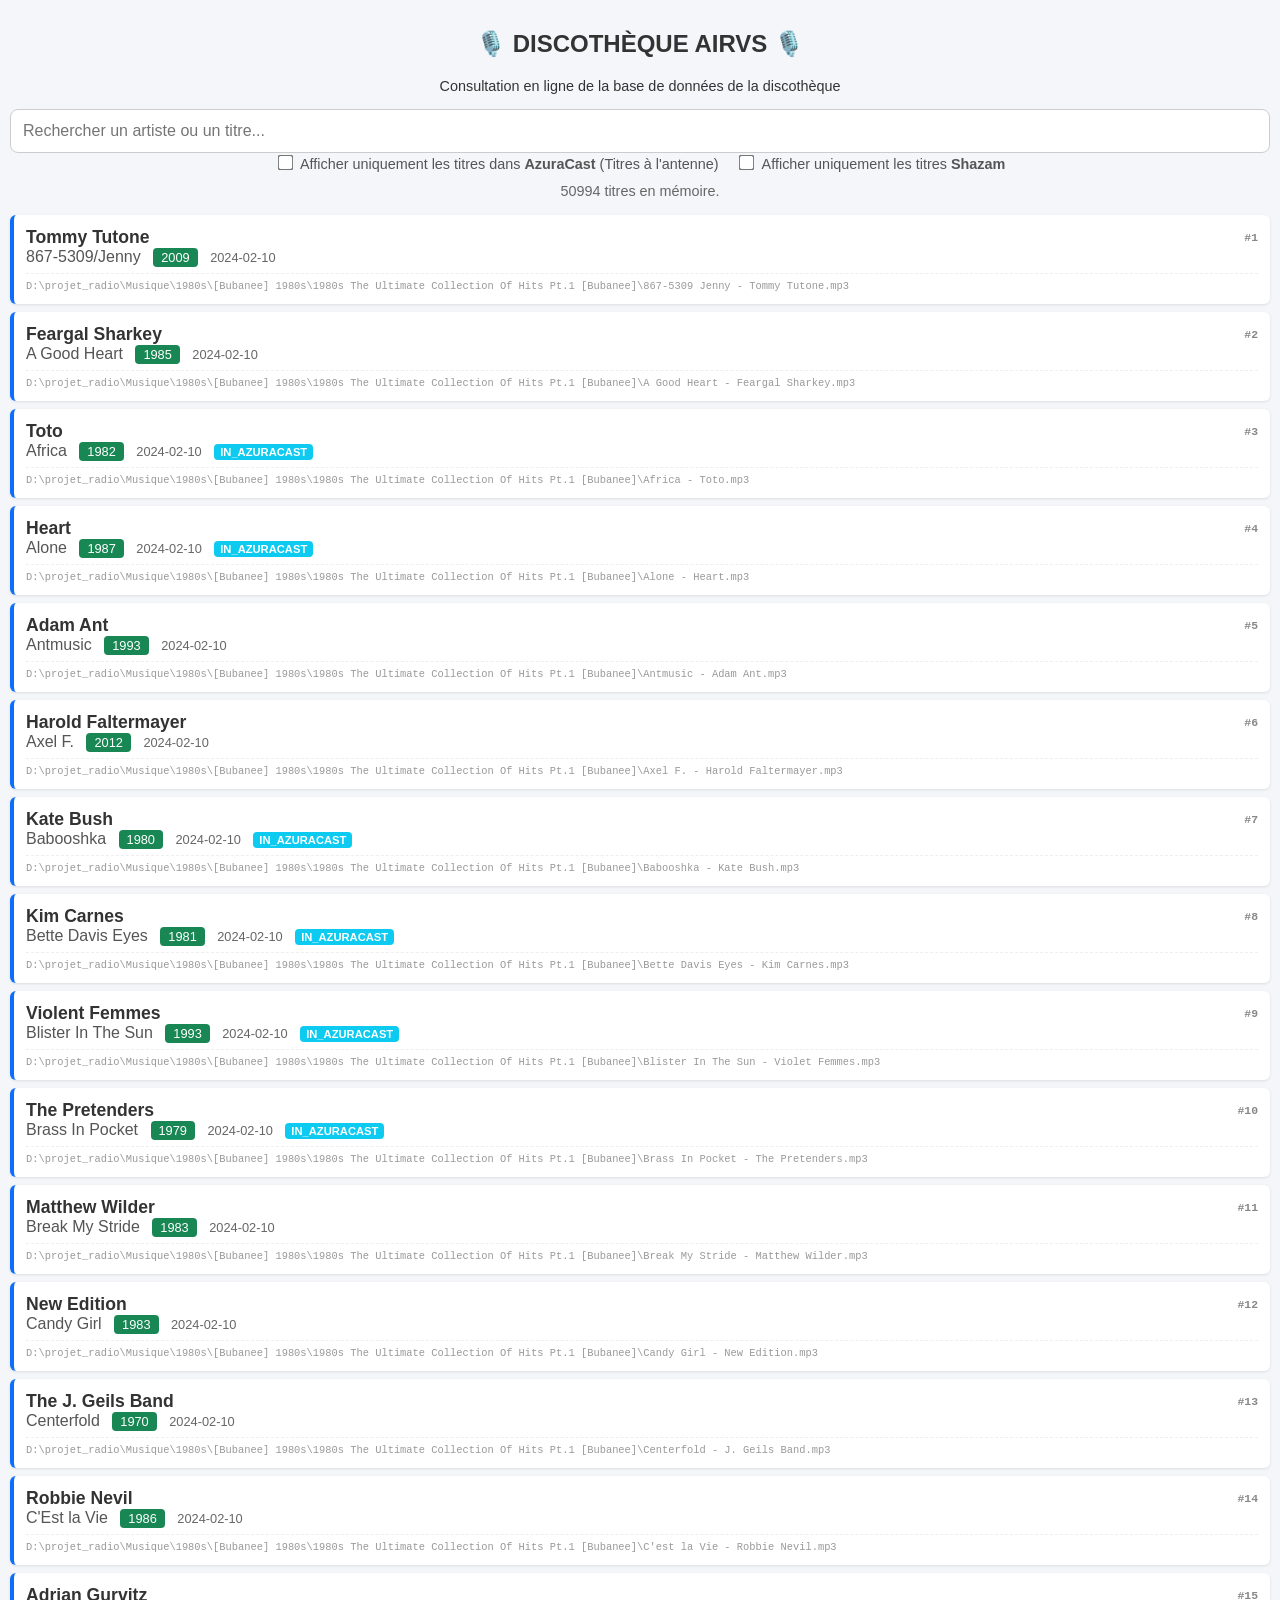
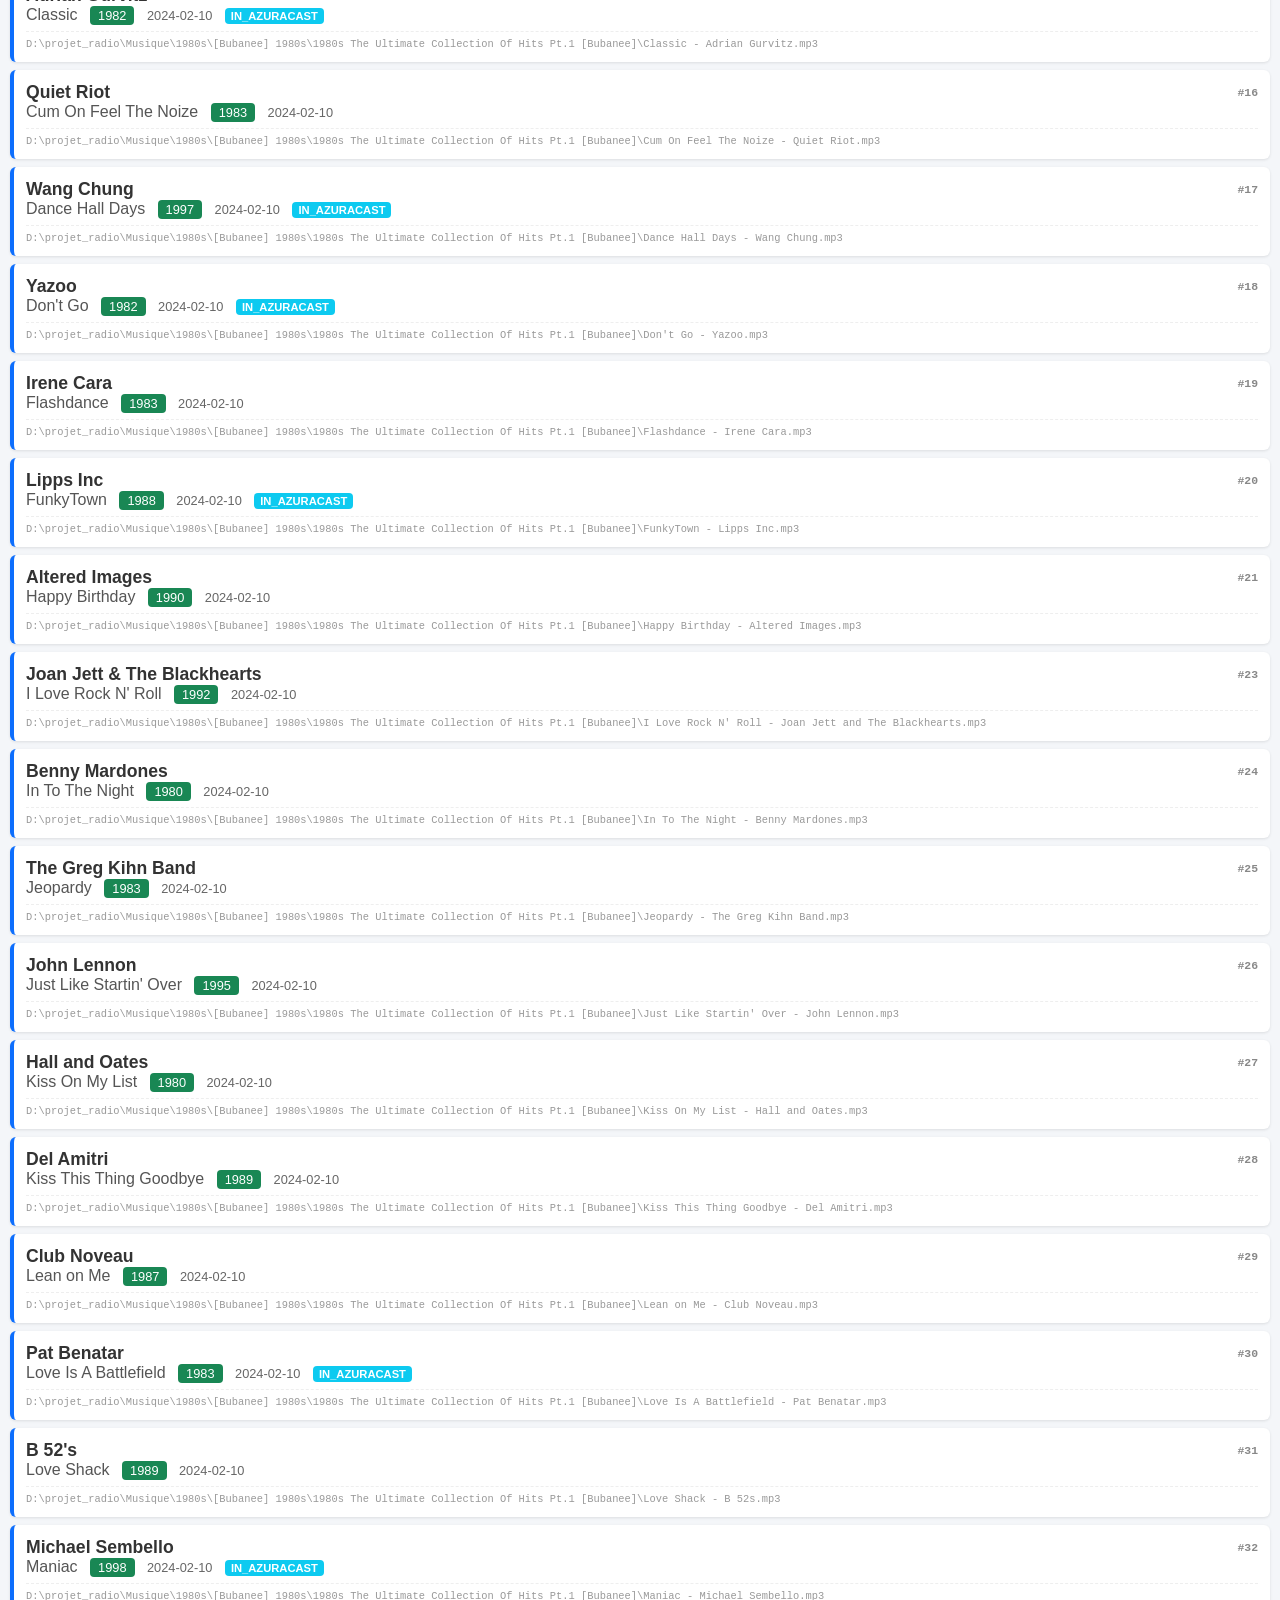
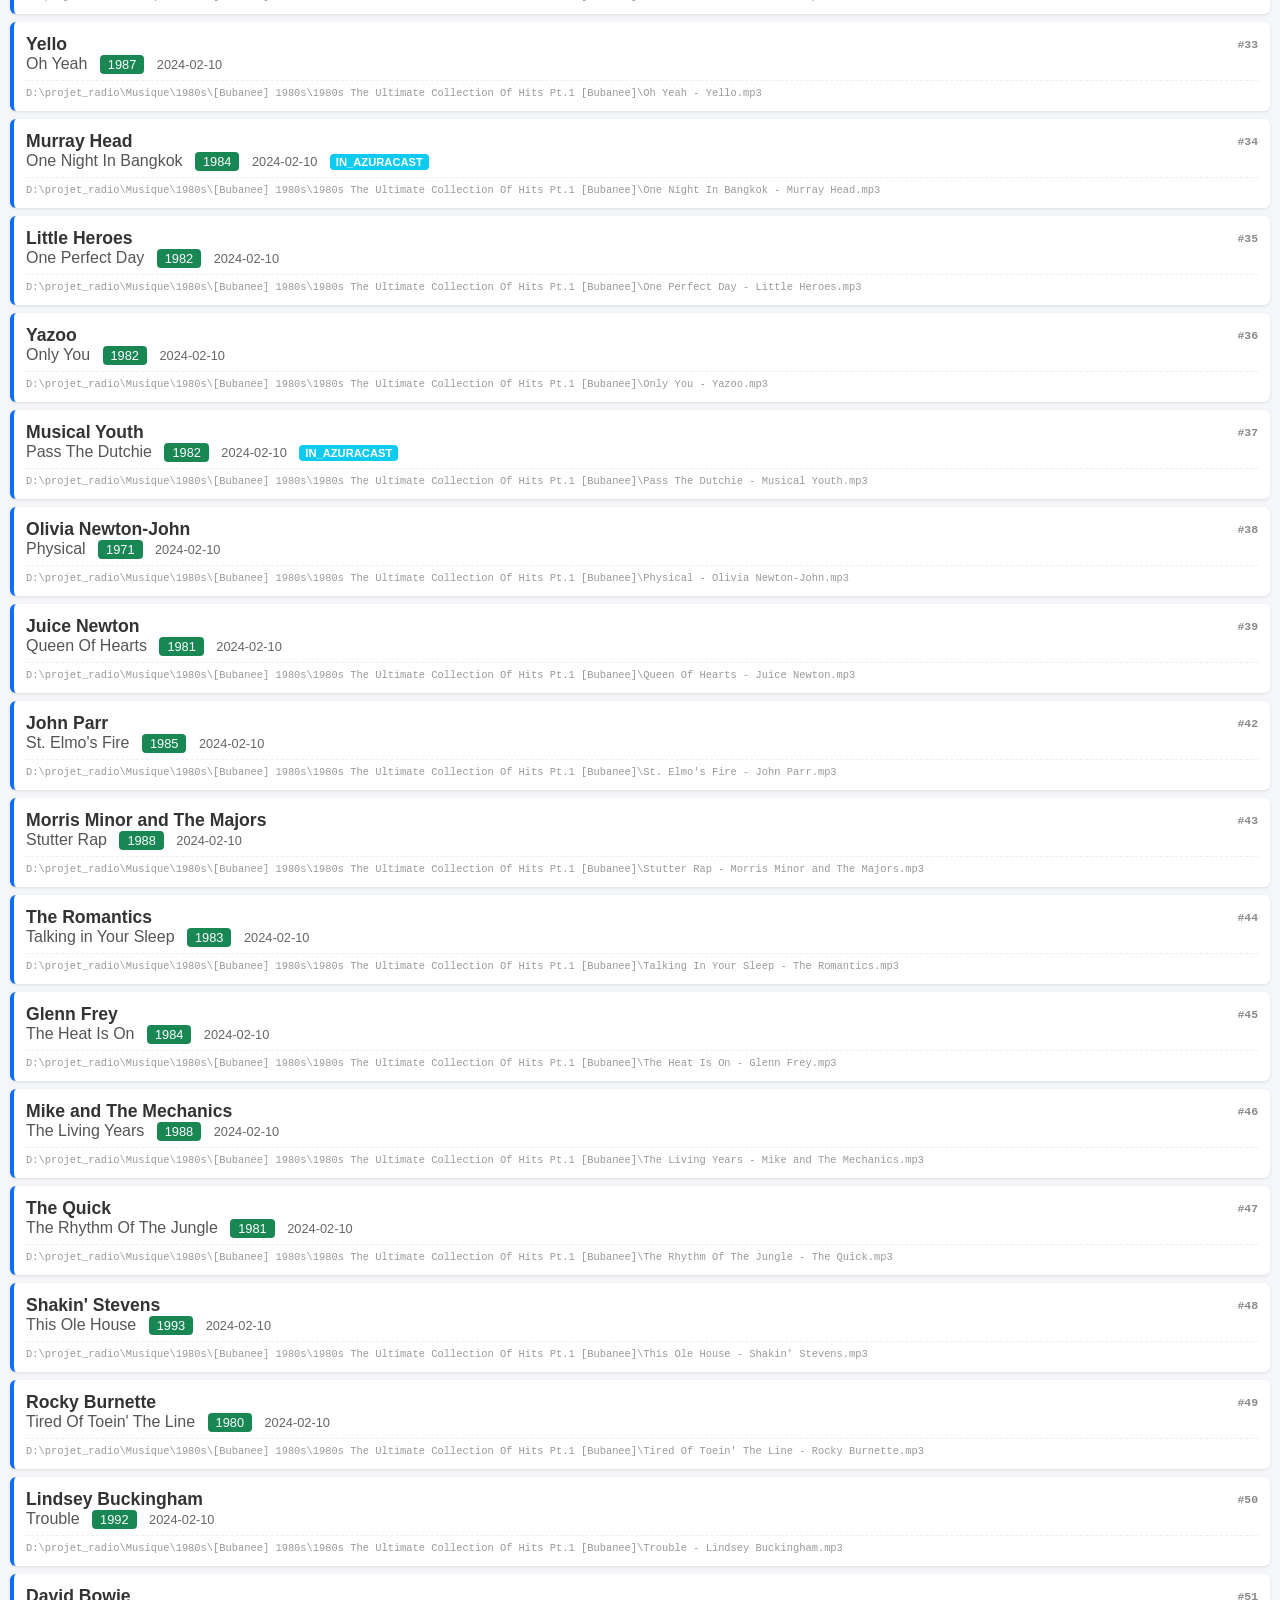
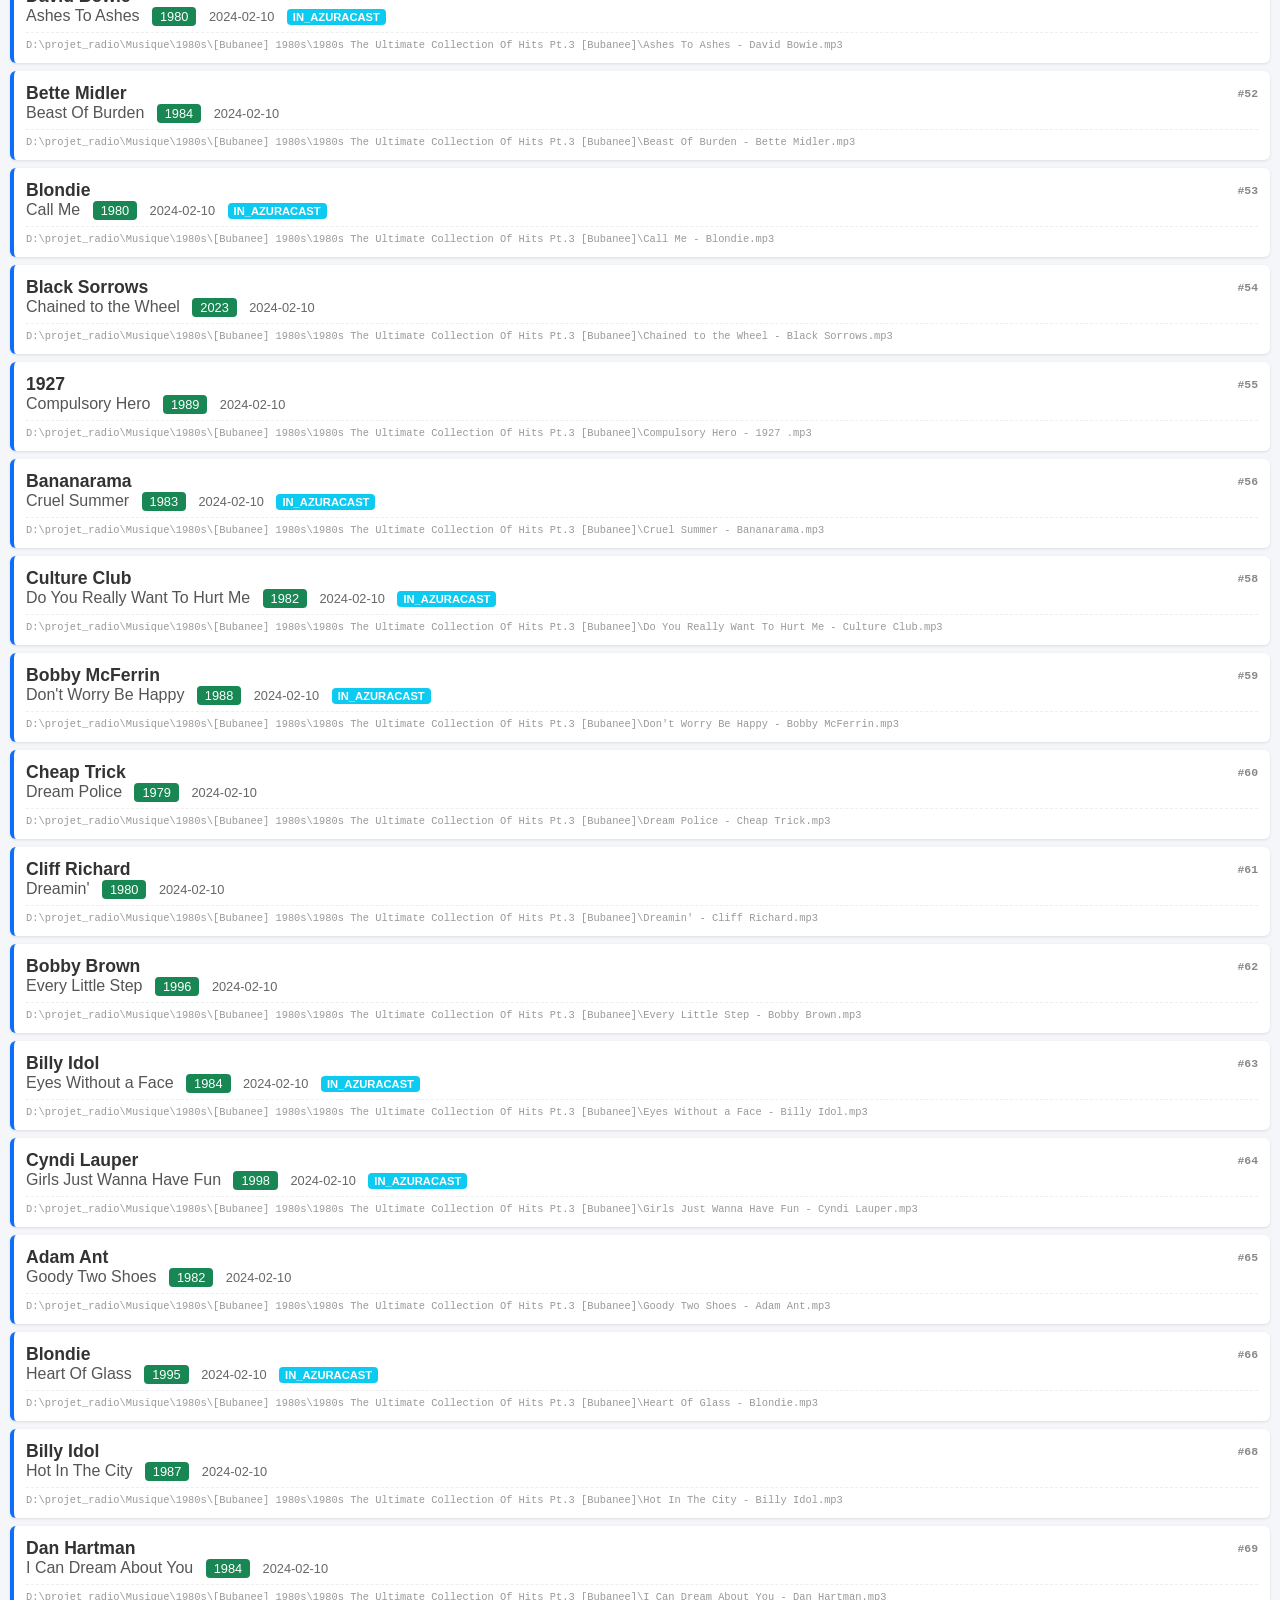
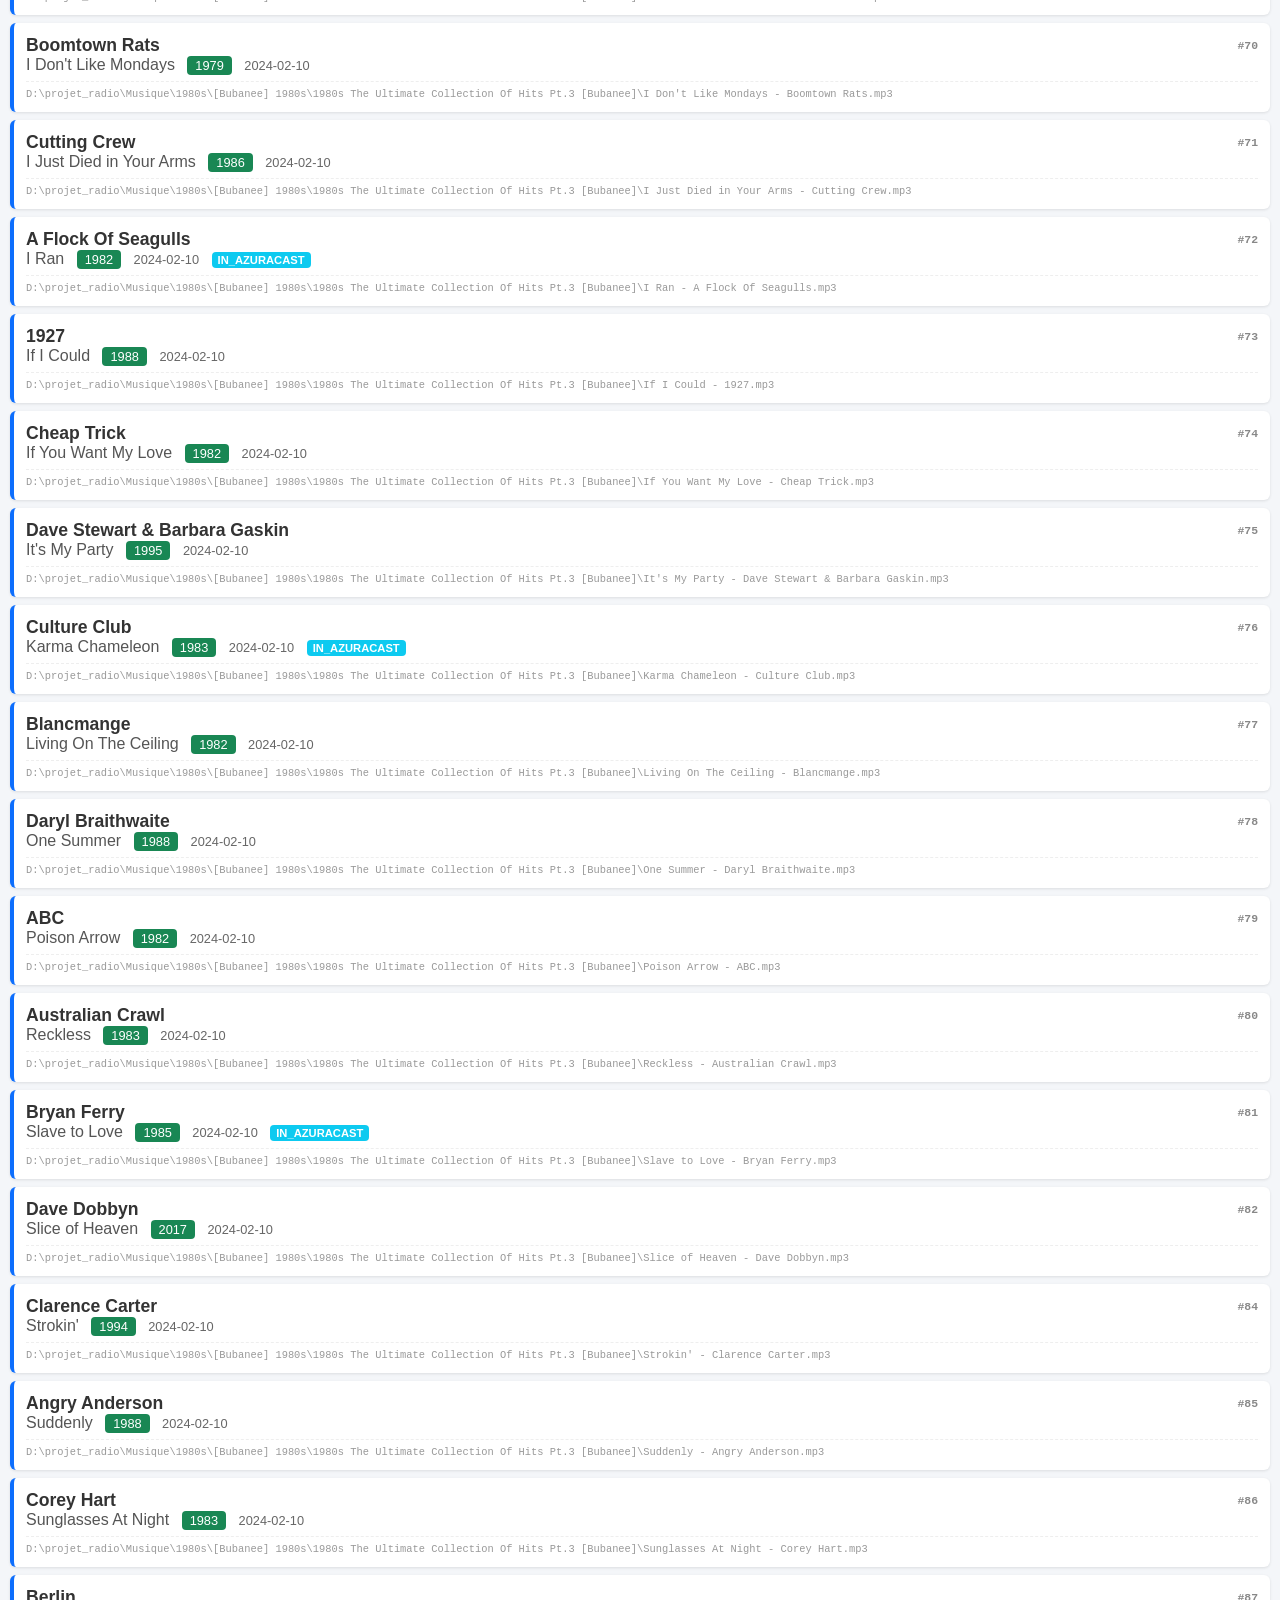
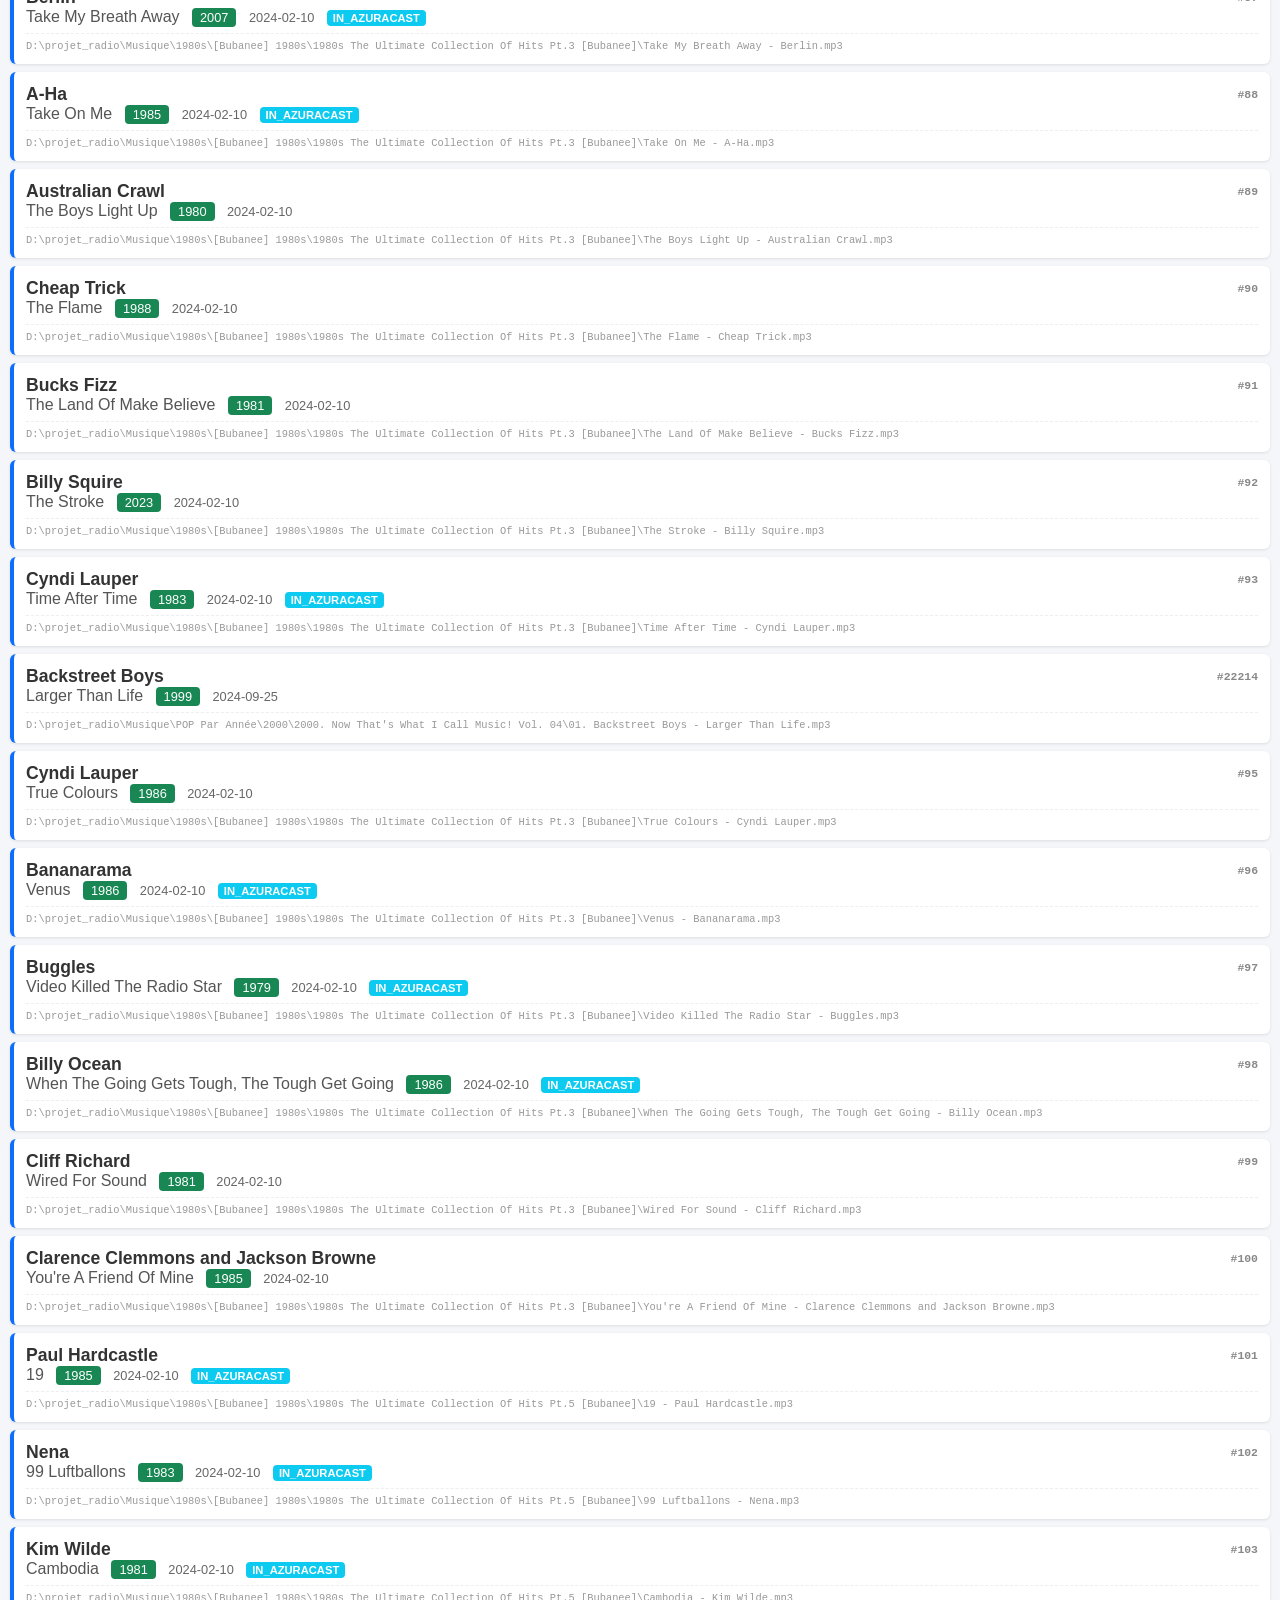
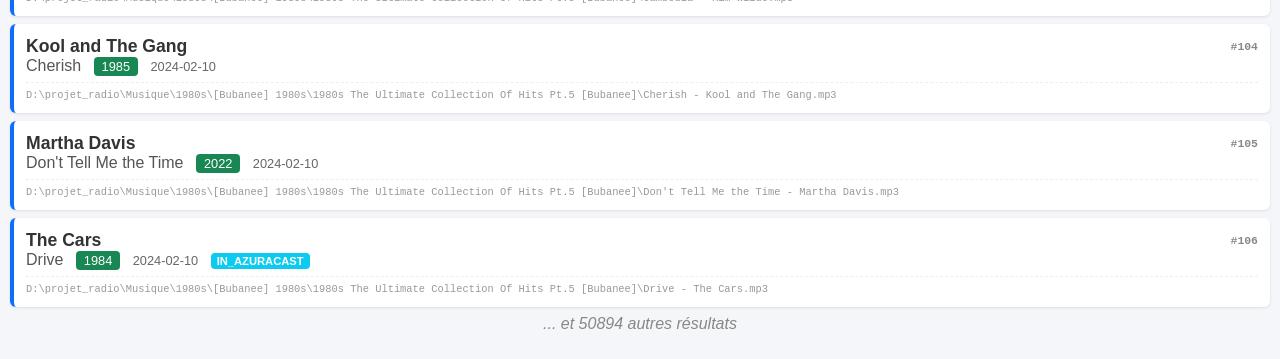
<file: airvs_mirror/index.html>
<!DOCTYPE html>
<html lang="fr">
<head>
    <meta charset="UTF-8">
    <meta name="viewport" content="width=device-width, initial-scale=1.0">
    <title>AIRVS - Consultation déportée</title>
    <style>
        body { font-family: 'Segoe UI', Arial, sans-serif; background-color: #f4f6f9; margin: 0; padding: 10px; }
        .header { text-align: center; margin-bottom: 15px; color: #333; }
        .search-box { width: 100%; padding: 12px; font-size: 16px; border: 1px solid #ccc; border-radius: 8px; box-sizing: border-box; }
        
        /* --- NOUVEAU : Style pour le filtre AzuraCast --- */
        .filter-row { text-align: center; margin-bottom: 10px; }
        .filter-row label { font-size: 0.9em; color: #555; cursor: pointer; }
        .filter-row input[type="checkbox"] { transform: scale(1.2); margin-right: 5px; }
        /* ---------------------------------------------- */

        .stats { text-align: center; font-size: 0.9em; color: #666; margin-bottom: 15px; }
        .song-list { list-style: none; padding: 0; }
        .song-item { background: white; margin-bottom: 8px; padding: 12px; border-radius: 6px; box-shadow: 0 1px 3px rgba(0,0,0,0.1); border-left: 4px solid #0d6efd; }
        .song-artist { font-weight: bold; color: #333; font-size: 1.1em; }
        .song-title { color: #555; }
        .song-year { display: inline-block; background: #198754; color: white; padding: 2px 8px; border-radius: 4px; font-size: 0.8em; margin-left: 8px; }
        
        /* Styles des infos supplémentaires */
        .song-id { float: right; font-size: 0.8em; color: #888; font-family: monospace; margin-top: 4px; }
        .song-date { display: inline-block; font-size: 0.8em; color: #666; margin-left: 8px; }
        .song-path { display: block; margin-top: 6px; padding-top: 6px; border-top: 1px dashed #eee; white-space: nowrap; overflow: hidden; text-overflow: ellipsis; font-size: 0.8em; color: #999; font-family: monospace; cursor: pointer; }
        
        /* --- NOUVEAU : Style du Badge AzuraCast --- */
        .badge-azura { display: inline-block; background: #0dcaf0; color: white; padding: 2px 6px; border-radius: 4px; font-size: 0.7em; margin-left: 8px; font-weight: bold; }
        .badge-shazam { display: inline-block; background: #1db954; color: white; padding: 2px 6px; border-radius: 4px; font-size: 0.7em; margin-left: 4px; font-weight: bold; }
        /* -------------------------------------------- */

        .loading { text-align: center; color: #888; font-style: italic; }
    </style>
</head>
<body>

    <div class="header">
        <h2>🎙️ DISCOTHÈQUE AIRVS 🎙️</h2>
        <p style="margin:0; font-size:0.9em;">Consultation en ligne de la base de données de la discothèque</p>
    </div>

    <input type="text" id="searchInput" class="search-box" placeholder="Rechercher un artiste ou un titre...">
    
    <!-- NOUVEAU : Filtre Flux Tendu -->
    <div class="filter-row">
        <label><input type="checkbox" id="filterAzura"> Afficher uniquement les titres dans <b>AzuraCast</b> (Titres à l'antenne)</label>
        &nbsp;&nbsp;
        <label><input type="checkbox" id="filterShazam"> Afficher uniquement les titres <b>Shazam</b></label>
    </div>

    <div id="stats" class="stats">Chargement de la base...</div>
    
    <ul id="songList" class="song-list">
        <li class="loading">Connexion au miroir en cours...</li>
    </ul>

    <script>
        let dbData = [];

        fetch('db.json?t=' + new Date().getTime())
            .then(response => {
                if (!response.ok) throw new Error("Fichier JSON introuvable");
                return response.json();
            })
            .then(data => {
                dbData = data;
                document.getElementById('stats').innerText = `${data.length} titres en mémoire.`;
                afficherResultats(data);
            })
            .catch(error => {
                document.getElementById('songList').innerHTML = `<li class="loading">Erreur : ${error.message}</li>`;
                document.getElementById('stats').innerText = "Miroir non synchronisé.";
            });

        // --- NOUVEAU : Logique de filtre combiné (Texte + Checkbox) ---
        document.getElementById('searchInput').addEventListener('input', appliquerFiltres);
        document.getElementById('filterAzura').addEventListener('change', appliquerFiltres);
        document.getElementById('filterShazam').addEventListener('change', appliquerFiltres);

        function appliquerFiltres() {
            const recherche = document.getElementById('searchInput').value.toLowerCase();
            const onlyAzura = document.getElementById('filterAzura').checked;
            const onlyShazam = document.getElementById('filterShazam').checked;

            let resultats = dbData;

            // Filtre texte
            if (recherche) {
                resultats = resultats.filter(item => 
                    item.artist.toLowerCase().includes(recherche) || 
                    item.title.toLowerCase().includes(recherche)
                );
            }

            // Filtre AzuraCast
            if (onlyAzura) {
                resultats = resultats.filter(item => AzuraFlags.isInAzuracast(item.comments));
            }

            // Filtre Shazam
            if (onlyShazam) {
                resultats = resultats.filter(item => item.in_shazam === true);
            }

            afficherResultats(resultats);
        }
        // ---------------------------------------------------------------

        function afficherResultats(resultats) {
            const liste = document.getElementById('songList');
            liste.innerHTML = '';

            if (resultats.length === 0) {
                liste.innerHTML = '<li class="loading">Aucun résultat.</li>';
                return;
            }

            const aAfficher = resultats.slice(0, 100); 
            
            aAfficher.forEach(item => {
                const li = document.createElement('li');
                li.className = 'song-item';
                
                const dateFormatee = item.date_added ? item.date_added.split(' ')[0] : '';
                
                // --- NOUVEAU : Création du Badge AzuraCast ---
                const azuraBadge = AzuraFlags.getBadgeHTML(item.comments);
                // --- NOUVEAU : Création du Badge Shazam ---
                const shazamBadge = item.in_shazam ? '<span class="badge-shazam">VIA SHAZAM</span>' : '';
                // ---------------------------------------------

                li.innerHTML = `
                    <div class="song-artist">${item.artist} <span class="song-id">#${item.id}</span></div>
                    <div class="song-title">${item.title} <span class="song-year">${item.year}</span> <span class="song-date">${dateFormatee}</span> ${azuraBadge}${shazamBadge}</div>
                    <div class="song-path" title="${item.path}">${item.path}</div>
                `;
                liste.appendChild(li);
            });

            if (resultats.length > 100) {
                const msg = document.createElement('li');
                msg.className = 'loading';
                msg.innerText = `... et ${resultats.length - 100} autres résultats`;
                liste.appendChild(msg);
            }
        }
    </script>
<script src="static/js/modules/azura_flags.js"></script>
</body>
</html>
</file>
